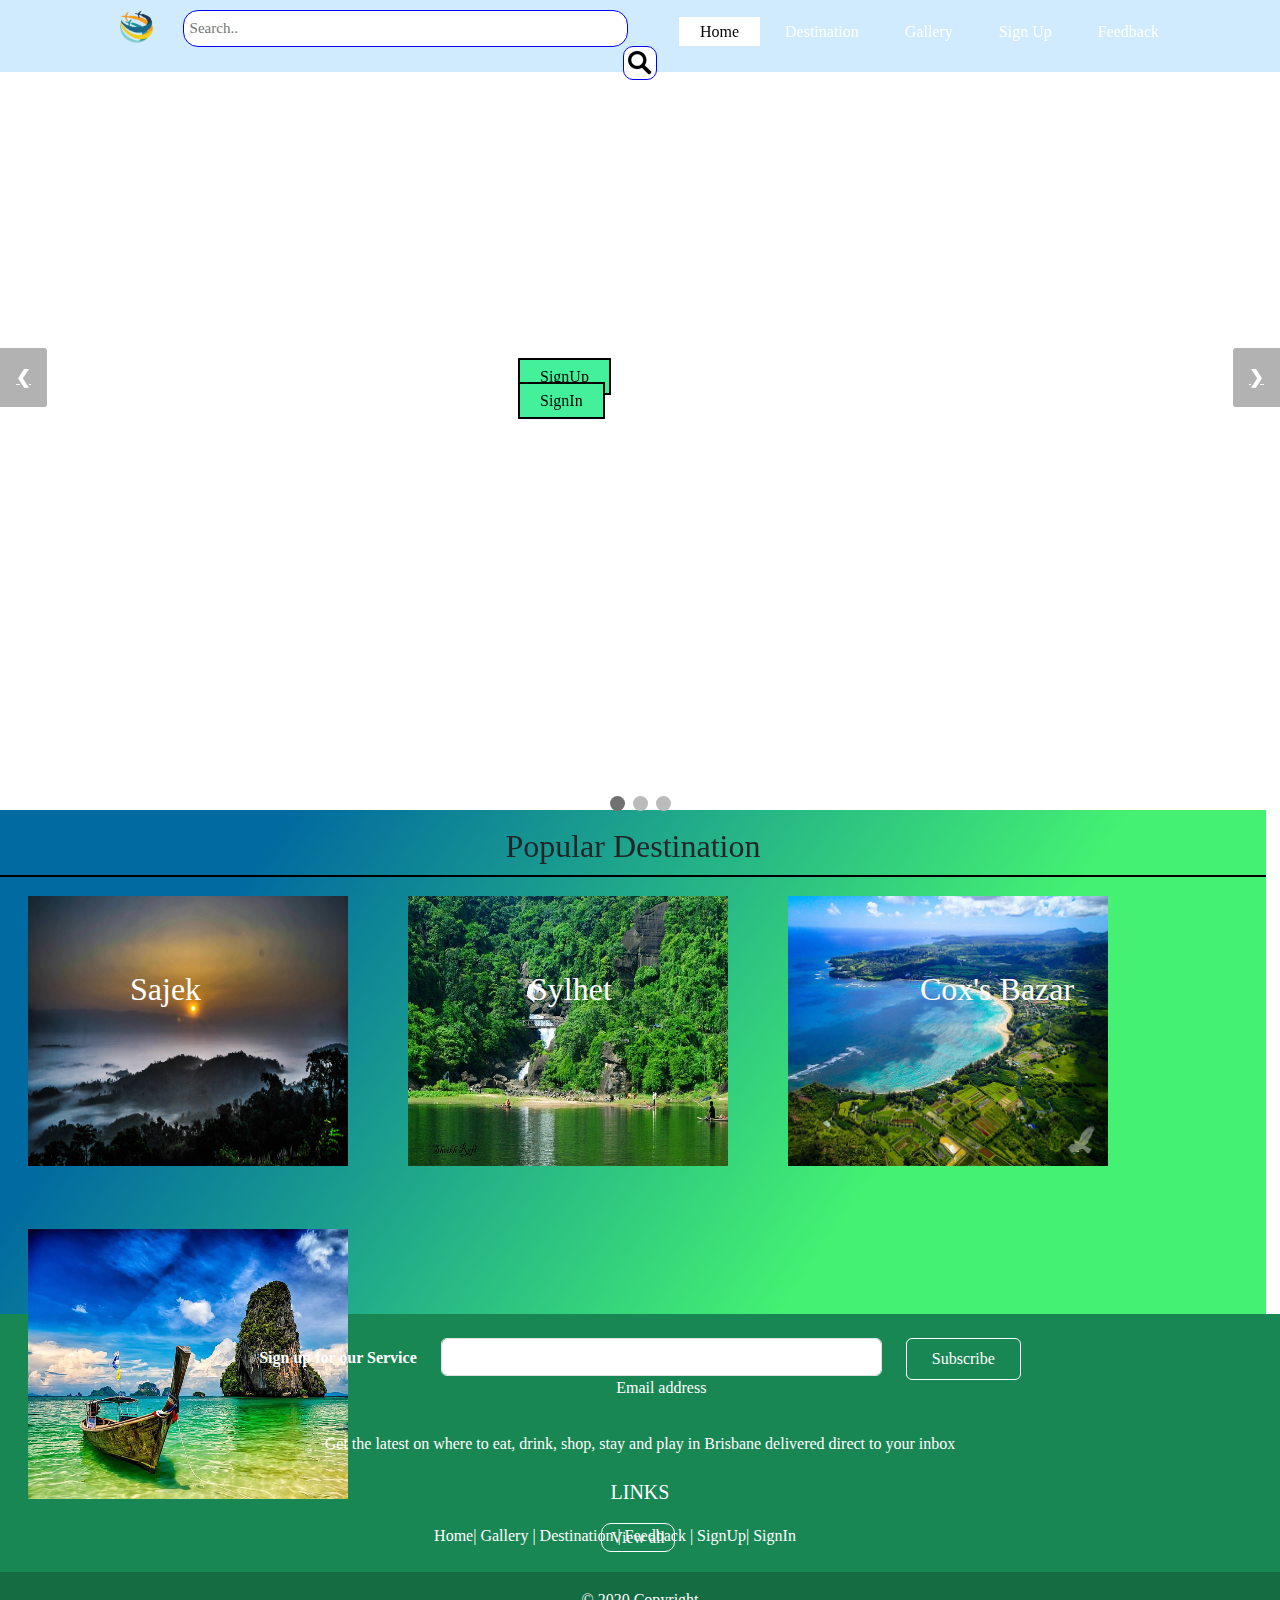
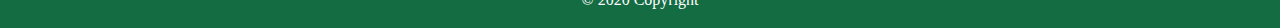
<file: index.html>
<!DOCTYPE html>
<html lang="en">
  <head>
    <meta name="viewport" content="width=device-width, initial-scale=1.0" />
    <link href="https://cdn.jsdelivr.net/npm/bootstrap@5.0.2/dist/css/bootstrap.min.css" rel="stylesheet" >
    <link rel="stylesheet" href="css/all.min.css">
    <link rel="stylesheet" href="css/fontawesome.min.css">
    <link rel="stylesheet" type="text/css" href="css/style.css" />
    <style type="text/css">
      
      .signup-op a {
        text-decoration: none;
        border: 2px solid #000;
        background-color: rgba(68, 241, 154, 1);
        padding: 8px 20px;
        color: black;
        transition: 0.8s ease;
      }
      .signup-op a:hover {
        background-color: white;
      }
    </style>
  </head>
  <body>
    <header>
      <div class="slideshow-container">
        <div class="mySlides fade">
          <img src="front3.jpg" style="width: 100%" />
        </div>

        <div class="mySlides fade">
          <img src="front2.jpg" style="width: 100%" />
        </div>

        <div class="mySlides fade">
          <img src="front1.jpg" style="width: 100%" />
        </div>
        <div class="main">
          <ul>
            <ul class="list">
              <li class="logo">
                <a href="index.html"
                  ><img
                    src="images/logo/tourism.png"
                    alt="Logo"
                    style="width: 36px; height: 36px"
                /></a>
              </li>
              <div class="search">
                <form method="POST" action="info.php">
                  <input
                    type="text"
                    name="search_p"
                    placeholder="Search.."
                    size="50"
                  />

                  <input
                    type="image"
                    name="submit_p"
                    src="search_icon.png"
                    alt="Search image"
                    style="
                      width: 22;
                      height: 22;
                      margin-left: 60px;
                      margin-top: 32px;
                    "
                  />
                </form>
              </div>
            </ul>
            <ul class="list2">
              <li class="active-menu"><a href="#">Home</a></li>
              <li><a id="long" href="destination.html">Destination</a></li>
              <li><a href="gallery.html">Gallery</a></li>
              <li><a href="signup.html">Sign Up</a></li>
              <li><a href="feedback.html">Feedback</a></li>
            </ul>
          </ul>
        </div>
        <a class="prev" onclick="plusSlides(-1)">&#10094;</a>
        <a class="next" onclick="plusSlides(1)">&#10095;</a>
      </div>
    </header>
    <br />

    <div style="text-align: center">
      <span class="dot" onclick="currentSlide(1)"></span>
      <span class="dot" onclick="currentSlide(2)"></span>
      <span class="dot" onclick="currentSlide(3)"></span>
    </div>
    <div class="title">
      <h1>Tourism Management System</h1>
      <div style="margin: 0px 35%" class="signup-op">
        <a href="signup.html">SignUp</a>
        <a href="signin.html">SignIn</a>
      </div>
    </div>
    <div class="contain">
      <div class="heading">
        <h2>Popular Destination</h2>
      </div>
      <div class="box">
        <div class="imgBox">
          <img
            src="images//destination//tajmahal1.jpg"
            alt="Taj Mahal Image"
            style="width: auto; height: 270px"
          />
        </div>
        <div class="name-text left1">
          <h2>Sajek</h2>
          <a href="destination.html" class="btn">Visit</a>
        </div>
      </div>
      <div class="box">
        <div class="imgBox">
          <img
            src="images//destination//ladakh1.jpg"
            alt="Taj Mahal Image"
            style="width: auto; height: 270px"
          />
        </div>
        <div class="name-text left2">
          <h2>Sylhet</h2>
          <a href="destination.html" class="btn">Visit</a>
        </div>
      </div>
      <div class="box">
        <div class="imgBox">
          <img
            src="images//destination//kerala1.jpg"
            alt="Taj Mahal Image"
            style="width: auto; height: 270px"
          />
        </div>
        <div class="name-text left3">
          <h2>Cox's Bazar</h2>
          <a href="destination.html" class="btn">Visit</a>
        </div>
      </div>
      <div class="box">
        <div class="imgBox">
          <img
            src="images//destination//goa1.jpg"
            alt="Taj Mahal Image"
            style="width: auto; height: 270px"
          />
        </div>
        <div class="name-text left4">
          <h2>Saint Martin</h2>
          <a href="destination.html" class="btn">Visit</a>
        </div>
      </div>
      <div class="destination-btn">
        <a href="destination.html">View all</a>
      </div>
    </div><br><br>
    <br><br>
    <br>
    

    <!-- Footer -->
<footer class=" footer bg-success text-center text-white">
  <!-- Grid container -->
  <div class="container p-4">
    
    <!-- Section: Form -->
    <section class="">
      <form action="">
        <!--Grid row-->
        <div class="row d-flex justify-content-center">
          <!--Grid column-->
          <div class="col-auto">
            <p class="pt-2">
              <strong>Sign up for our Service</strong>
            </p>
          </div>
          <!--Grid column-->

          <!--Grid column-->
          <div class="col-md-5 col-12">
            <!-- Email input -->
            <div class="form-outline form-white mb-4">
              <input type="email" id="form5Example21" class="form-control" />
              <label class="form-label" for="form5Example21">Email address</label>
            </div>
          </div>
          <!--Grid column-->

          <!--Grid column-->
          <div class="col-auto">
            <!-- Submit button -->
            <button type="submit" class="btn btn-outline-light mb-4">
              Subscribe
            </button>
          </div>
          <!--Grid column-->
        </div>
        <!--Grid row-->
      </form>
    </section>
    <!-- Section: Form -->

    <!-- Section: Text -->
    <section class="mb-4">
      <p>
        Get the latest on where to eat, drink, shop, stay and play in Brisbane delivered direct to your inbox
      </p>
    </section>
    <!-- Section: Text -->

    <!-- Section: Links -->
    <section class="">
      <!--Grid row-->
      <div class="row">
        <!--Grid column-->
       
        <!--Grid column-->

        <!--Grid column-->
        <div class="linkfooter ">
          <h5 class="text-uppercase">Links</h5>

          <ul class="list-unstyled mb-0">
            <li>
              <a href="index.html" class="text-white">Home|</a>
            </li>
            <li>
              <a href="gallery.html" class="text-white">Gallery |</a>
            </li>
            <li>
              <a href="destination.html" class="text-white">Destination |</a>
            </li>
            <li>
              <a href="feedback.html" class="text-white">Feedback |</a>
            </li>
            <li>
              <a href="signup.html" class="text-white">SignUp|</a>
            </li>
            <li>
              <a href="signin.html" class="text-white">SignIn</a>
            </li>
          </ul>
        </div>
     
      </div>
      <!--Grid row-->
    </section>
    <!-- Section: Links -->
  </div>
  <!-- Grid container -->

  <!-- Copyright -->
  <div class="text-center p-3" style="background-color: rgba(0, 0, 0, 0.2);">
    © 2020 Copyright
    <a class="text-white" href="https://mdbootstrap.com/"></a>
  </div>
  <!-- Copyright -->
</footer>
<!-- Footer -->




<script>
      var slideIndex = 1;
      showSlides(slideIndex);

      function plusSlides(n) {
        showSlides((slideIndex += n));
      }

      function currentSlide(n) {
        showSlides((slideIndex = n));
      }

      function showSlides(n) {
        var i;
        var slides = document.getElementsByClassName("mySlides");
        var dots = document.getElementsByClassName("dot");
        if (n > slides.length) {
          slideIndex = 1;
        }
        if (n < 1) {
          slideIndex = slides.length;
        }
        for (i = 0; i < slides.length; i++) {
          slides[i].style.display = "none";
        }
        for (i = 0; i < dots.length; i++) {
          dots[i].className = dots[i].className.replace(" active", "");
        }
        slides[slideIndex - 1].style.display = "block";
        dots[slideIndex - 1].className += " active";
      }
    </script>
  </body>
</html>
</file>
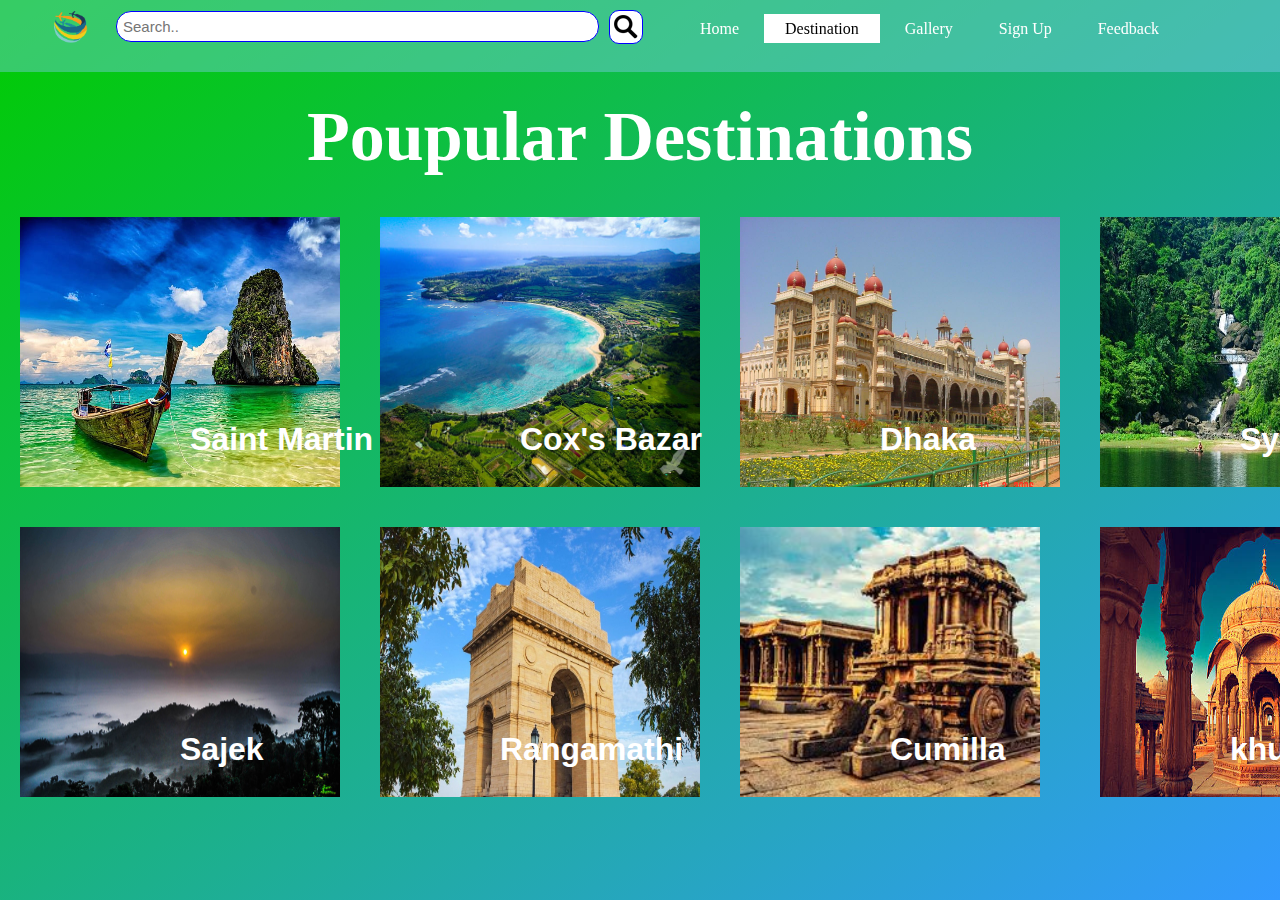
<file: destination.html>
<!DOCTYPE html>
<html lang="en">
<head>
	<meta name="viewport" content="width=divice-width, initial-scale=1.0">
	<link rel="stylesheet" type="text/css" href="css/destination.css">
	<title>Destinations</title>
	<style type="text/css">
		.container .box .name-text input{
			position: relative;
			display: none;
			background: transparent;
			border: 1px solid #fff;
			top: -20px;
			color: #fff;
			text-decoration: none;
			transition: 0.6s ease;
			text-align: center;
		}
		.btn{
			padding: 5px 40px;
		}
		.btn1{
			margin: 0px -20px;
			padding: 5px 40px;
		}
		.btn2{
			padding: 5px 60px;
		}
		.btn3{
			padding: 5px 37px;
			margin: 0px -2px;
		}
		.btn4{
			padding: 5px 50px;
		}
		.btn5{
			padding: 5px 25px;
		}
		.container .box:hover .name-text input{
			display: block;
			top: -20px;
		}
		.container .box .name-text input:hover{
			background-color: #fff;
		    color: #000;
		}
	</style>
</head>
<body>
	<h1 class="heading">Poupular Destinations</h1>
	<div class="main">
        <ul>
          <ul class="list">
            <li class="logo"><a href="index.html"><img src="images/logo/tourism.png" alt="Logo" style="width:36px;height:36px"></a></li>
            <div class="search">
            <div class="search">
	            <form method="POST" action="info.php">
	              <input type="text" name="search_p" placeholder="Search.." size="50">
	          
	              <input type="image" name="submit_p" src="search_icon.png" alt="Search image" style="width:22;height:22; margin-left: 35px;">
	            </form>
          	</div>
          </ul>
          <ul class="list2">
            <li><a href="index.html">Home</a></li>
            <li class="active-menu"><a id="long" href="destination.html">Destination</a></li>
            <li><a href="gallery.html">Gallery</a></li>
            <li><a href="signup.html">Sign Up</a></li>
            <li><a href="feedback.html">Feedback</a></li>
          </ul>
        </ul>
    </div>
	<div class="container">
		<div class="box">
			<div class="imgBox">
				<img src="images//destination//goa1.jpg" alt="Goa Image" style="width: auto;height: 270px;">
			</div>
			<div class="name-text name-pading1 top1">
				<h1>Saint Martin</h1>
				<form method="POST" action="info.php">
					<input type="submit" name="goa" class="btn1" value="Visit">
				</form>
			</div>
		</div>
		<div class="box">
			<div class="imgBox">
				<img src="images//destination//kerala1.jpg" alt="Russia Image" style="width: auto;height: 270px;">
			</div>
			<div class="name-text name-pading2 top1">
				<h1>Cox's Bazar</h1>
				<form method="POST" action="info.php">
					<input type="submit" name="kerala" class="btn" value="Visit">
				</form>
			</div>
		</div>
		<div class="box">
			<div class="imgBox">
				<img src="images//destination//mysore1.jpg" alt="Russia Image">
			</div>
			<div class="name-text name-pading3 top1">
				<h1>Dhaka</h1>
				<form method="POST" action="info.php">
					<input type="submit" name="mysore" class="btn" value="Visit">
				</form>
			</div>
		</div>
		<div class="box">
			<div class="imgBox">
				<img src="images//destination//ladakh1.jpg" alt="Russia Image">
			</div>
			<div class="name-text name-pading4 top1">
				<h1>Sylhet</h1>
				<form method="POST" action="info.php">
					<input type="submit" name="ladakh" class="btn" value="Visit">
				</form>
			</div>
		</div>
		<div class="box">
			<div class="imgBox">
				<img src="images//destination//tajmahal1.jpg" alt="Russia Image">
			</div>
			<div class="name-text name-pading5 top2">
				<h1>Sajek</h1>
				<form method="POST" action="info.php">
					<input type="submit" name="agra" class="btn5" value="Visit">
				</form>
			</div>
		</div>
		<div class="box">
			<div class="imgBox">
				<img src="images//destination//india_gate1.jpg" alt="Russia Image">
			</div>
			<div class="name-text name-pading6 top2">
				<h1>Rangamathi</h1>
				<form method="POST" action="info.php">
					<input type="submit" name="india_gate" class="btn2" value="Visit">
				</form>
			</div>
		</div>
		<div class="box">
			<div class="imgBox">
				<img src="images//destination//hampi1.jpg" alt="Russia Image">
			</div>
			<div class="name-text name-pading7 top2">
				<h1>Cumilla</h1>
				<form method="POST" action="info.php">
					<input type="submit" name="hampi" class="btn3" value="Visit">
				</form>
			</div>
		</div>
		<div class="box">
			<div class="imgBox">
				<img src="images//destination//rajasthan1.jpg" alt="Rajasthan Image">
			</div>
			<div class="name-text name-pading8 top2">
				<h1>khulna</h1>
				<form method="POST" action="info.php">
					<input type="submit" name="rajasthan" class="btn2" value="Visit">
				</form>
			</div>
		</div>
		
	</div>

  
</body>
</html>
</file>
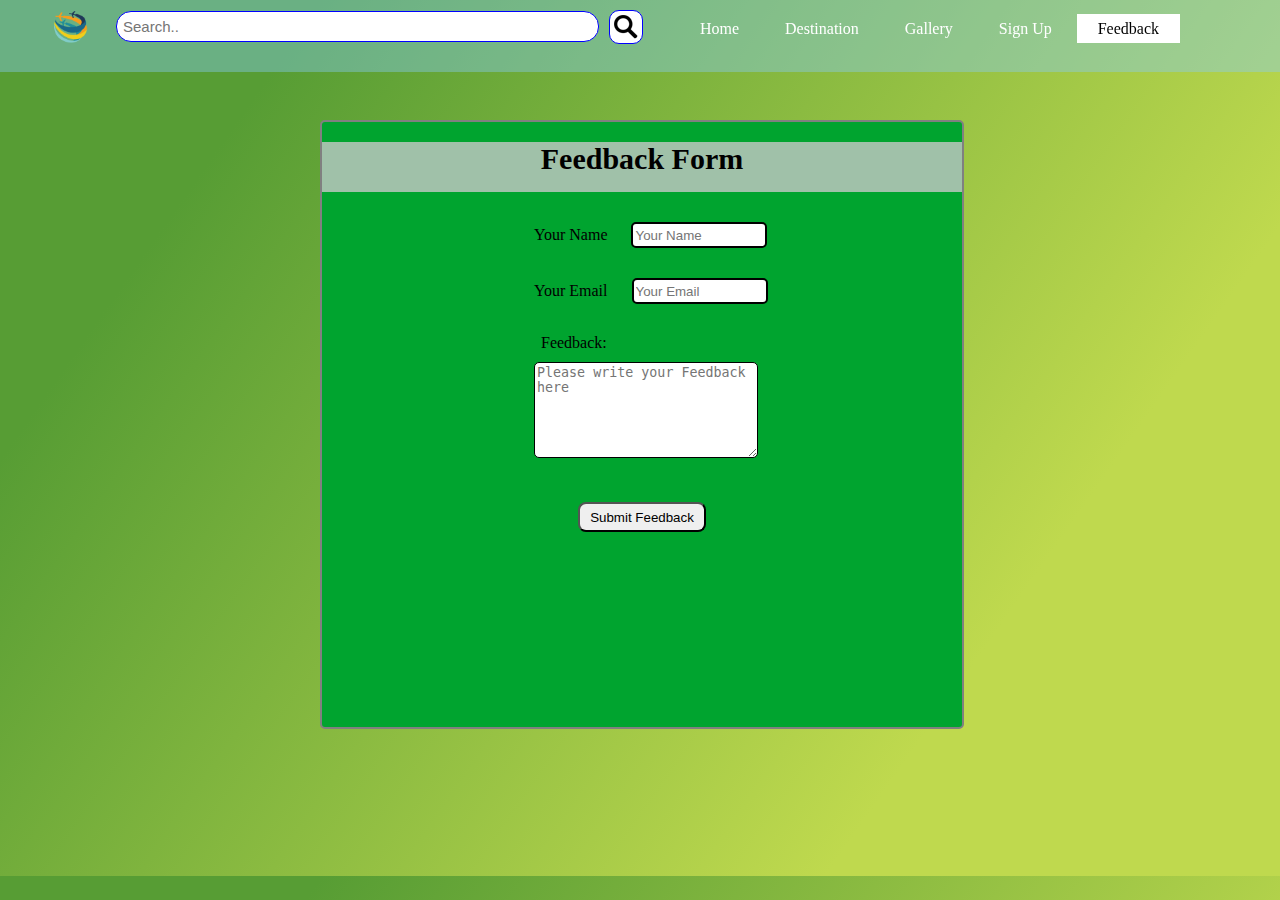
<file: feedback.html>
<!DOCTYPE html>
<html>
<head>
	<meta charset="utf-8">
	<title>Feedback Form</title>
	<link rel="stylesheet" type="text/css" href="feedback.css">
</head>
<body>
	<div class="main">
	    <ul>
	      <ul class="list">
	        <li class="logo"><a href="index.html"><img src="images/logo/tourism.png" alt="Logo" style="width:36px;height:36px"></a></li>
	        <div class="search">
                <form method="POST" action="info.php">
                  <input type="text" name="search_p" placeholder="Search.." size="50">
              
                  <input type="image" name="submit_p" src="search_icon.png" alt="Search image" style="width:22;height:22; margin-left: 35px;">
                </form>
            </div>
	      </ul>
	      <ul class="list2">
	        <li><a href="index.html">Home</a></li>
	        <li><a id="long" href="destination.html">Destination</a></li>
	        <li><a href="gallery.html">Gallery</a></li>
	        <li><a href="signup.html">Sign Up</a></li>
	        <li class="active-menu"><a href="feedback.html">Feedback</a></li>
	      </ul>
	    </ul>
	</div>
	<div class="feedback">
		<h1>Feedback Form</h1>
		<form name='feedbackForm' method="POST" action="feedback.php">
			<div class="form-group">
			    <label>Your Name</label>
			    <input type="text" name="name" class="form-control" id="inputText" placeholder="Your Name" required>
			</div>
			<div class="form-group">
			    <label>Your Email</label>
			    <input type="email" name="email" class="form-control" id="inputEmail" placeholder="Your Email" required>
			</div>
			<div class="form-group text1">
			    <label>Feedback:</label>
			    <textarea class="inputTextarea" name="feedbk" rows="4" class="form-control" ng-model='feedback' placeholder="Please write your Feedback here" required></textarea>
			</div>
			<div class="wrapper">
				<button type="submit" class="btn btn-primary" ng-click="performValidation()" name='submit'>Submit Feedback</button>
			</div>
		</form>
	</div>
</body>
</html>
</file>
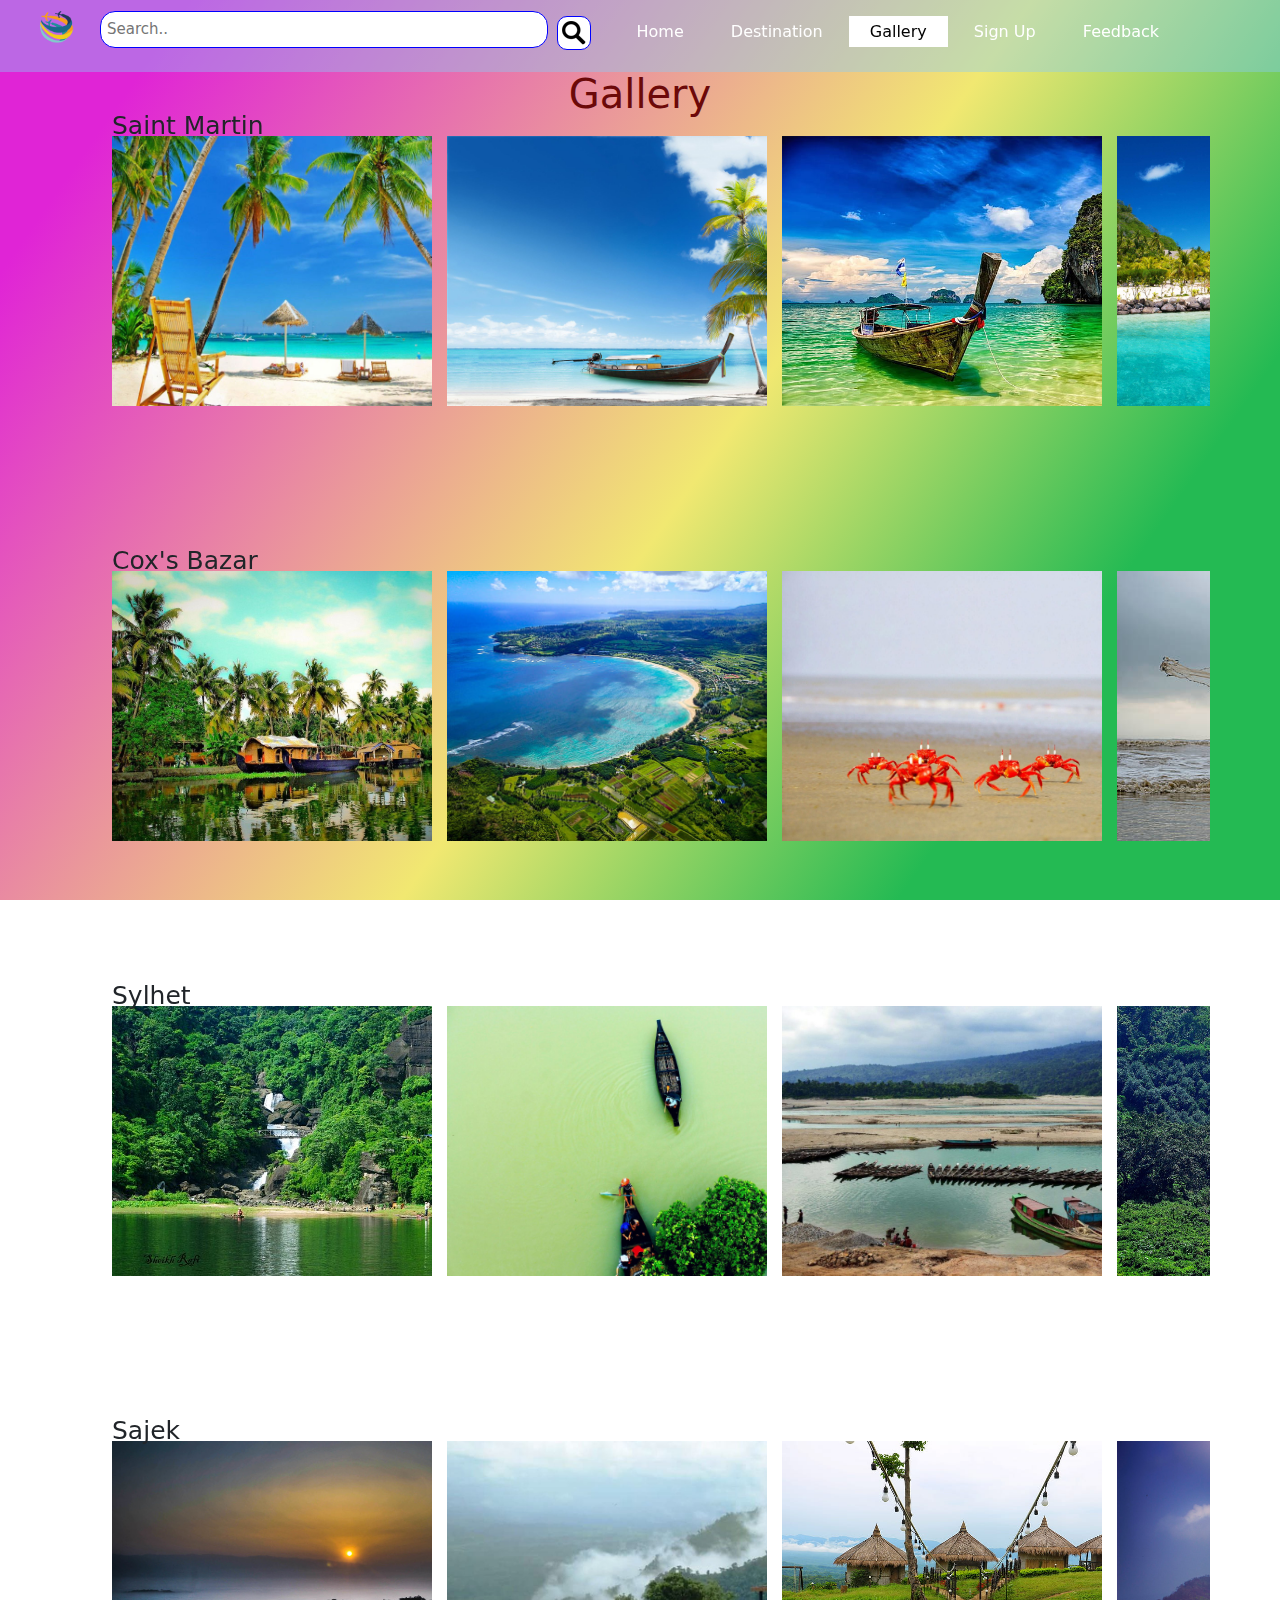
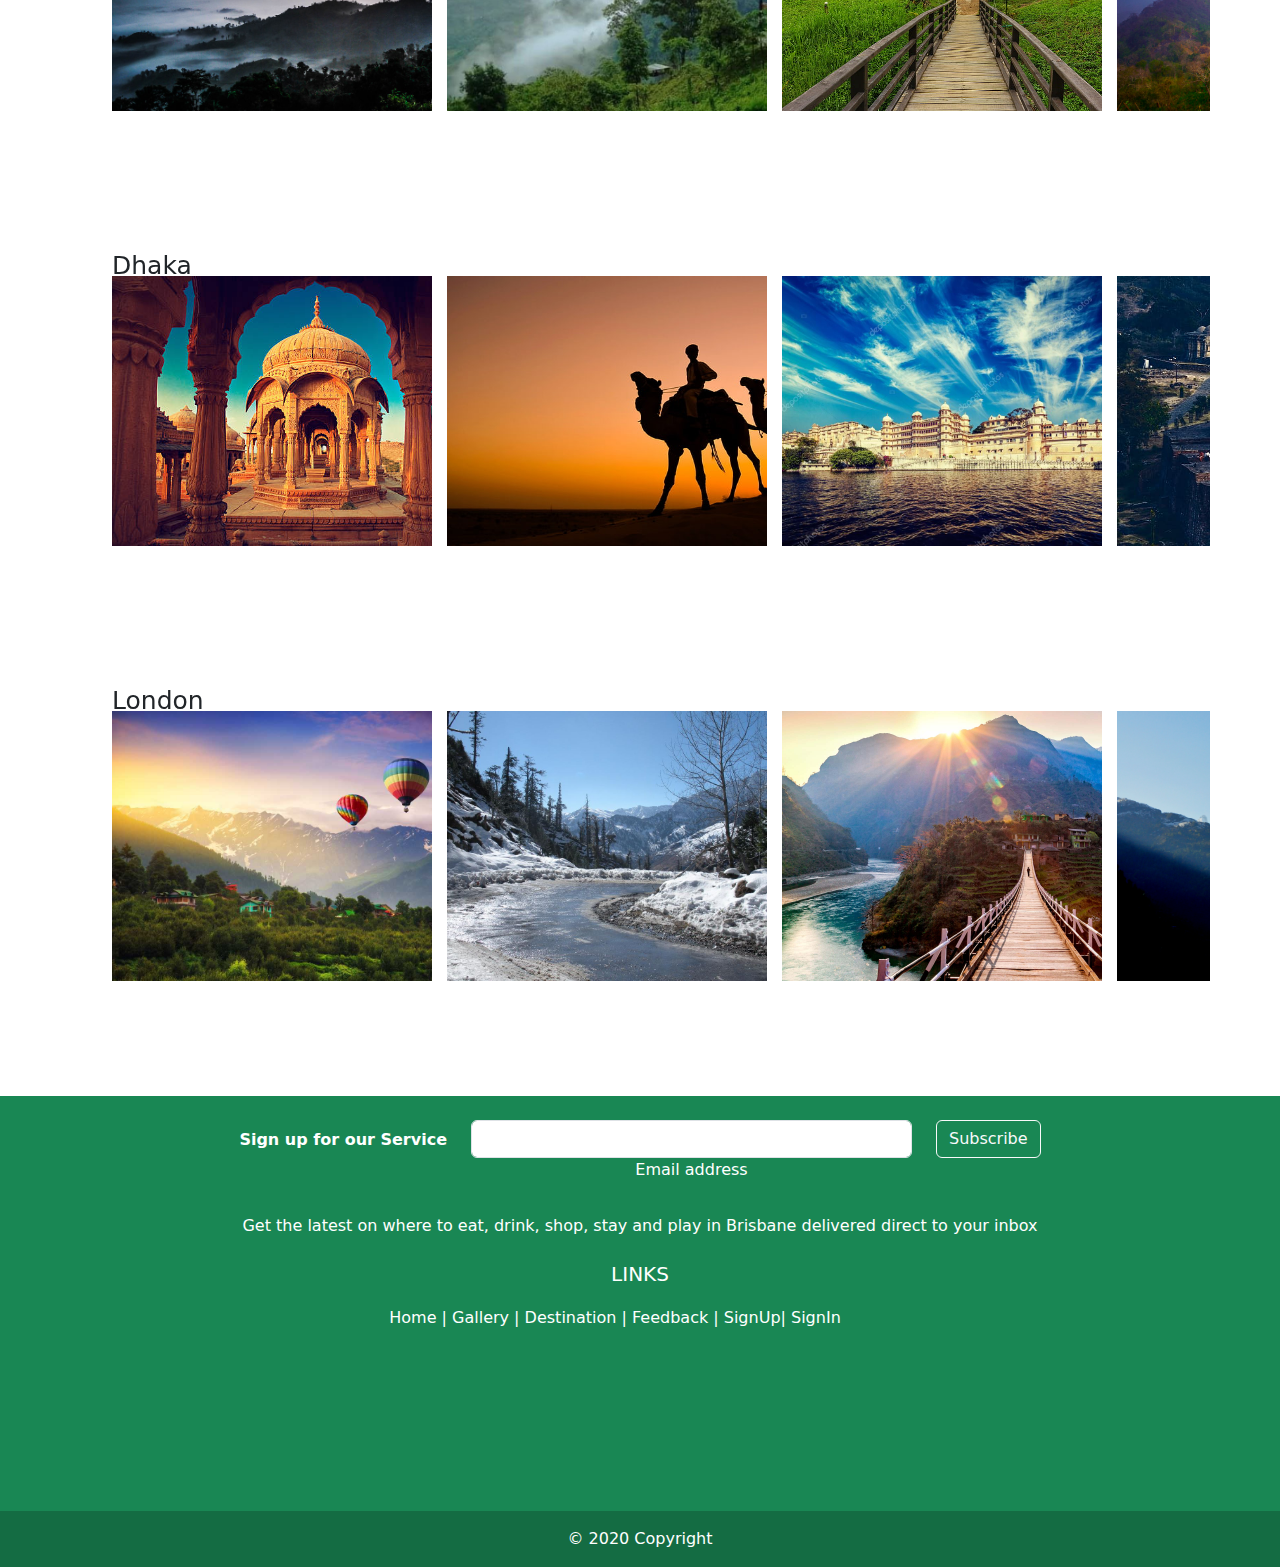
<file: gallery.html>
<!DOCTYPE html>
<html lang="en">
  <head>
    <meta name="viewport" content="width=device-width initial-scale=1.0" />
    <link href="https://cdn.jsdelivr.net/npm/bootstrap@5.0.2/dist/css/bootstrap.min.css" rel="stylesheet" >
    <link rel="stylesheet" href="css/all.min.css">
    <link rel="stylesheet" href="css/fontawesome.min.css">
    <link rel="stylesheet" type="text/css" href="css/gallery.css" />
    <title>Gallery</title>
  </head>
  <body>
    <div class="main">
      <ul>
        <ul class="list">
          <li class="logo">
            <a href="index.html"
              ><img
                src="images/logo/tourism.png"
                alt="Logo"
                style="width: 36px; height: 36px"
            /></a>
          </li>
          <div class="search">
            <form method="POST" action="info.php">
              <input
                type="text"
                name="search_p"
                placeholder="Search.."
                size="50"
              />

              <input
                type="image"
                name="submit_p"
                src="search_icon.png"
                alt="Search image"
                style="width: 22; height: 22; margin-left: 35px"
              />
            </form>
          </div>
        </ul>
        <ul class="list2">
          <li><a href="index.html">Home</a></li>
          <li><a id="long" href="destination.html">Destination</a></li>
          <li class="active-menu"><a href="gallery.html">Gallery</a></li>
          <li><a href="signup.html">Sign Up</a></li>
          <li><a href="feedback.html">Feedback</a></li>
        </ul>
      </ul>
    </div>
    <h1>Gallery</h1>
    <div class="container container1">
      <h2>Saint Martin</h2>
      <div class="box box1">
        <div class="imgBox">
          <img
            src="images//gallery//goa1.jpg"
            alt="Goa Image"
            style="width: auto; height: 270px"
          />
        </div>
      </div>
      <div class="box">
        <div class="imgBox">
          <img
            src="images//gallery//goa2.jpg"
            alt="Goa Image"
            style="width: auto; height: 270px"
          />
        </div>
      </div>
      <div class="box">
        <div class="imgBox">
          <img
            src="images//gallery//goa3.jpg"
            alt="Goa Image"
            style="width: auto; height: 270px"
          />
        </div>
      </div>
      <div class="box">
        <div class="imgBox">
          <img
            src="images//gallery//goa4.jpg"
            alt="Goa Image"
            style="width: auto; height: 270px"
          />
        </div>
      </div>
      <div class="box">
        <div class="imgBox">
          <img
            src="images//gallery//goa5.jpg"
            alt="Goa Image"
            style="width: auto; height: 270px"
          />
        </div>
      </div>
    </div>

    <div class="container container2">
      <h2>Cox's Bazar</h2>
      <div class="box box1">
        <div class="imgBox">
          <img
            src="images//gallery//kerala1.jpg"
            alt="kerala Image"
            style="width: auto; height: 270px"
          />
        </div>
      </div>
      <div class="box">
        <div class="imgBox">
          <img
            src="images//gallery//kerala2.jpg"
            alt="kerala Image"
            style="width: auto; height: 270px"
          />
        </div>
      </div>
      <div class="box">
        <div class="imgBox">
          <img
            src="images//destination/kerala6.jpg"
            alt="kerala Image"
            style="width: auto; height: 270px"
          />
        </div>
      </div>
      <div class="box">
        <div class="imgBox">
          <img
            src="images//destination//kerala4.jpg"
            alt="kerala Image"
            style="width: auto; height: 270px"
          />
        </div>
      </div>
      <div class="box">
        <div class="imgBox">
          <img
            src="images//destination//kerala1.jpg"
            alt="kerala Image"
            style="width: auto; height: 270px"
          />
        </div>
      </div>
    </div>

    <div class="container container4">
      <h2>Sylhet</h2>
      <div class="box box1">
        <div class="imgBox">
          <img
            src="images//destination//ladakh1.jpg"
            alt="Taj Mahal Image"
            style="width: auto; height: 270px"
          />
        </div>
      </div>
      <div class="box">
        <div class="imgBox">
          <img
            src="images//destination//ladakh2.jpg"
            alt="Taj Mahal Image"
            style="width: auto; height: 270px"
          />
        </div>
      </div>
      <div class="box">
        <div class="imgBox">
          <img
            src="images//destination//ladakh3.jpg"
            alt="Taj Mahal Image"
            style="width: auto; height: 270px"
          />
        </div>
      </div>
      <div class="box">
        <div class="imgBox">
          <img
            src="images//destination//ladakh4.jpg"
            alt="Taj Mahal Image"
            style="width: auto; height: 270px"
          />
        </div>
      </div>
      <div class="box">
        <div class="imgBox">
          <img
            src="images//destination//ladakh1.jpg"
            alt="Taj Mahal Image"
            style="width: auto; height: 270px"
          />
        </div>
      </div>
    </div>

    <div class="container container5">
      <h2>Sajek</h2>
      <div class="box box1">
        <div class="imgBox">
          <img
            src="images//destination//tajmahal1.jpg"
            alt="Taj Mahal Image"
            style="width: auto; height: 270px"
          />
        </div>
      </div>
      <div class="box">
        <div class="imgBox">
          <img
            src="images//destination//tajmahal2.jpg"
            alt="Taj Mahal Image"
            style="width: auto; height: 270px"
          />
        </div>
      </div>
      <div class="box">
        <div class="imgBox">
          <img
            src="images//destination//tajmahal3.jpg"
            alt="Taj Mahal Image"
            style="width: auto; height: 270px"
          />
        </div>
      </div>
      <div class="box">
        <div class="imgBox">
          <img
            src="images//destination//tajmahal4.jpg"
            alt="Taj Mahal Image"
            style="width: auto; height: 270px"
          />
        </div>
      </div>
      <div class="box">
        <div class="imgBox">
          <img
            src="images//destination//tajmahal1.jpg"
            alt="Taj Mahal Image"
            style="width: auto; height: 270px"
          />
        </div>
      </div>
    </div>

    <div class="container container8">
      <h2>Dhaka</h2>
      <div class="box box1">
        <div class="imgBox">
          <img
            src="images//destination//rajasthan1.jpg"
            alt="Taj Mahal Image"
            style="width: auto; height: 270px"
          />
        </div>
      </div>
      <div class="box">
        <div class="imgBox">
          <img
            src="images//destination//rajasthan2.jpg"
            alt="Taj Mahal Image"
            style="width: auto; height: 270px"
          />
        </div>
      </div>
      <div class="box">
        <div class="imgBox">
          <img
            src="images//destination//rajasthan3.jpg"
            alt="Taj Mahal Image"
            style="width: auto; height: 270px"
          />
        </div>
      </div>
      <div class="box">
        <div class="imgBox">
          <img
            src="images//destination//rajasthan4.jpg"
            alt="Taj Mahal Image"
            style="width: auto; height: 270px"
          />
        </div>
      </div>
      <div class="box">
        <div class="imgBox">
          <img
            src="images//destination//rajasthan1.jpg"
            alt="Taj Mahal Image"
            style="width: auto; height: 270px"
          />
        </div>
      </div>
    </div>

    <div class="container container9">
      <h2>London</h2>
      <div class="box box1">
        <div class="imgBox">
          <img
            src="images//destination//manali1.jpg"
            alt="Taj Mahal Image"
            style="width: auto; height: 270px"
          />
        </div>
      </div>
      <div class="box">
        <div class="imgBox">
          <img
            src="images//destination//manali2.jpg"
            alt="Taj Mahal Image"
            style="width: auto; height: 270px"
          />
        </div>
      </div>
      <div class="box">
        <div class="imgBox">
          <img
            src="images//destination//manali3.jpg"
            alt="Taj Mahal Image"
            style="width: auto; height: 270px"
          />
        </div>
      </div>
      <div class="box">
        <div class="imgBox">
          <img
            src="images//destination//manali4.jpg"
            alt="Taj Mahal Image"
            style="width: auto; height: 270px"
          />
        </div>
      </div>
      <div class="box">
        <div class="imgBox">
          <img
            src="images//destination//manali1.jpg"
            alt="Taj Mahal Image"
            style="width: auto; height: 270px"
          />
        </div>
      </div>
    </div>
    
    <!-- Footer -->
<footer class=" footer bg-success text-center text-white">
  <!-- Grid container -->
  <div class="container p-4">
    
    <!-- Section: Form -->
    <section class="">
      <form action="">
        <!--Grid row-->
        <div class="row d-flex justify-content-center">
          <!--Grid column-->
          <div class="col-auto">
            <p class="pt-2">
              <strong>Sign up for our Service</strong>
            </p>
          </div>
          <!--Grid column-->

          <!--Grid column-->
          <div class="col-md-5 col-12">
            <!-- Email input -->
            <div class="form-outline form-white mb-4">
              <input type="email" id="form5Example21" class="form-control" />
              <label class="form-label" for="form5Example21">Email address</label>
            </div>
          </div>
          <!--Grid column-->

          <!--Grid column-->
          <div class="col-auto">
            <!-- Submit button -->
            <button type="submit" class="btn btn-outline-light mb-4">
              Subscribe
            </button>
          </div>
          <!--Grid column-->
        </div>
        <!--Grid row-->
      </form>
    </section>
    <!-- Section: Form -->

    <!-- Section: Text -->
    <section class="mb-4">
      <p>
        Get the latest on where to eat, drink, shop, stay and play in Brisbane delivered direct to your inbox
      </p>
    </section>
    <!-- Section: Text -->

    <!-- Section: Links -->
    <section class="">
      <!--Grid row-->
      <div class="row">
        <!--Grid column-->
       
        <!--Grid column-->

        <!--Grid column-->
        <div class="linkfooter ">
          <h5 class="text-uppercase">Links</h5>

          <ul class="list-unstyled mb-0">
            <li>
              <a href="index.html" class="text-white">Home |</a>
            </li>
            <li>
              <a href="gallery.html" class="text-white">Gallery |</a>
            </li>
            <li>
              <a href="destination.html" class="text-white">Destination |</a>
            </li>
            <li>
              <a href="feedback.html" class="text-white">Feedback |</a>
            </li>
            <li>
              <a href="signup.html" class="text-white">SignUp|</a>
            </li>
            <li>
              <a href="signin.html" class="text-white">SignIn</a>
            </li>
          </ul>
        </div>
     
      </div>
      <!--Grid row-->
    </section>
    <!-- Section: Links -->
  </div>
  <!-- Grid container -->

  <!-- Copyright -->
  <div class="text-center p-3" style="background-color: rgba(0, 0, 0, 0.2);">
    © 2020 Copyright
    <a class="text-white" href="https://mdbootstrap.com/"></a>
  </div>
  <!-- Copyright -->
</footer>
<!-- Footer -->

  </body>
</html>
</file>
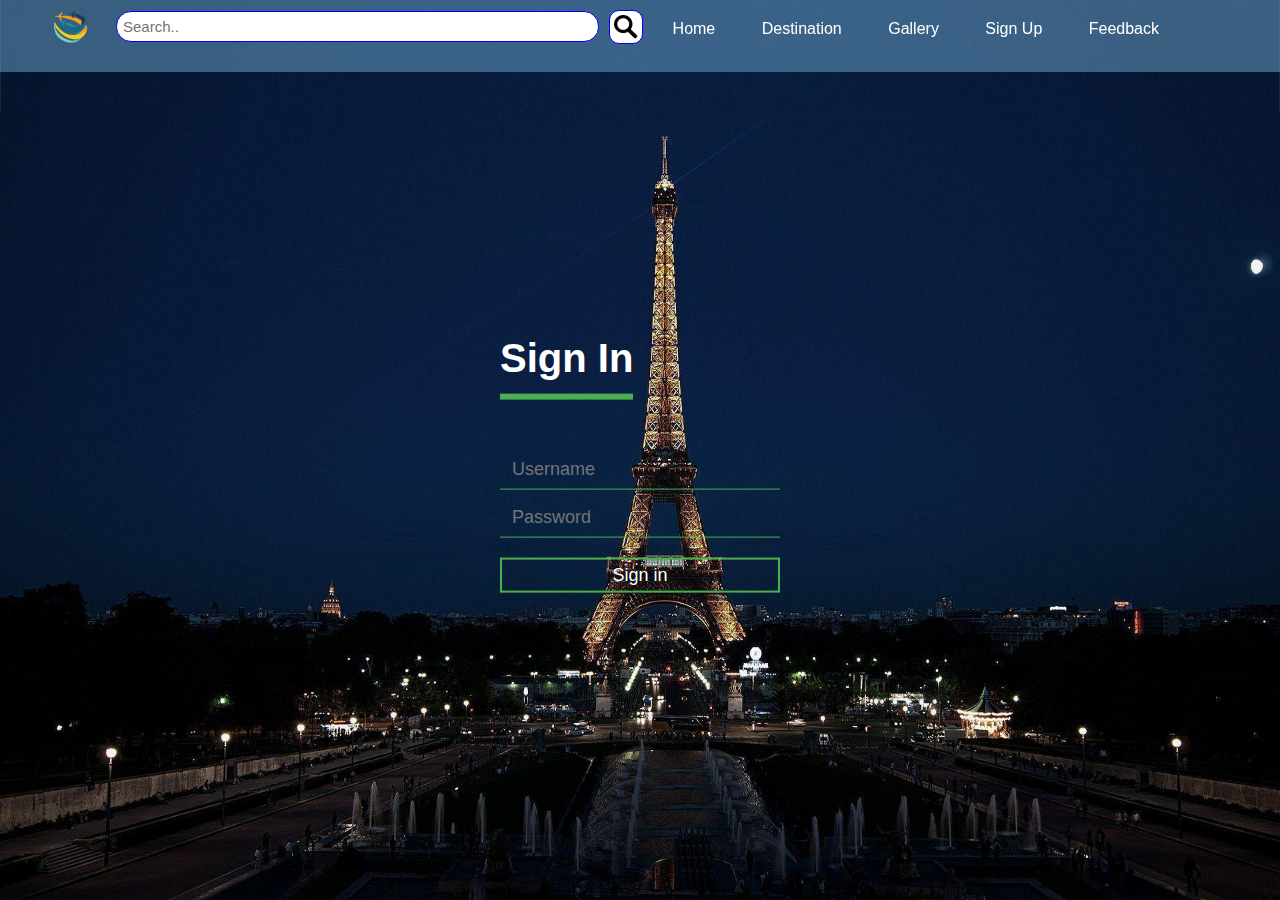
<file: signin.html>
<!DOCTYPE html>
<html lang="entered">

<head>
  <title> Sign In Form </title>
  <meta name="viewport" content="width= device-width, initial-scale=1.0">
  <link rel="stylesheet" type="text/css" href="css/signin.css">
</head>
  <body>
    <div class="main">
      <ul>
        <ul class="list">
        <li class="logo"><a href="index.html"><img src="images/logo/tourism.png" alt="Logo" style="width:36px;height:36px"></a></li>
        <div class="search">
            <form method="POST" action="info.php">
              <input type="text" name="search_p" placeholder="Search.." size="50">
          
              <input type="image" name="submit_p" src="search_icon.png" alt="Search image" style="width:22;height:22; margin-left: 35px;">
            </form>
        </div>
        </ul>
        <ul class="list2">
        <li><a href="index.html">Home</a></li>
        <li><a id="long" href="destination.html">Destination</a></li>
        <li><a href="gallery.html">Gallery</a></li>
        <li><a href="signup.html">Sign Up</a></li>
        <li><a href="feedback.html">Feedback</a></li>
        </ul>
      </ul>
    </div>
    <form name="myForm" action ="signin.php" method="POST">

      <div class="login-box">

        <h1> Sign In </h1>

        <div class="textbox">
           
          <input type="text" placeholder="Username" name="user" value="" required> 

        </div>
        <div class="textbox">
          <input type="password" placeholder="Password" name="pass" value="" maxlength="8" required>
        </div>
          
        <input class="btn" type="submit" name="submit" value="Sign in"> 
      </div>

    </form>

  </body>
</html>
</file>
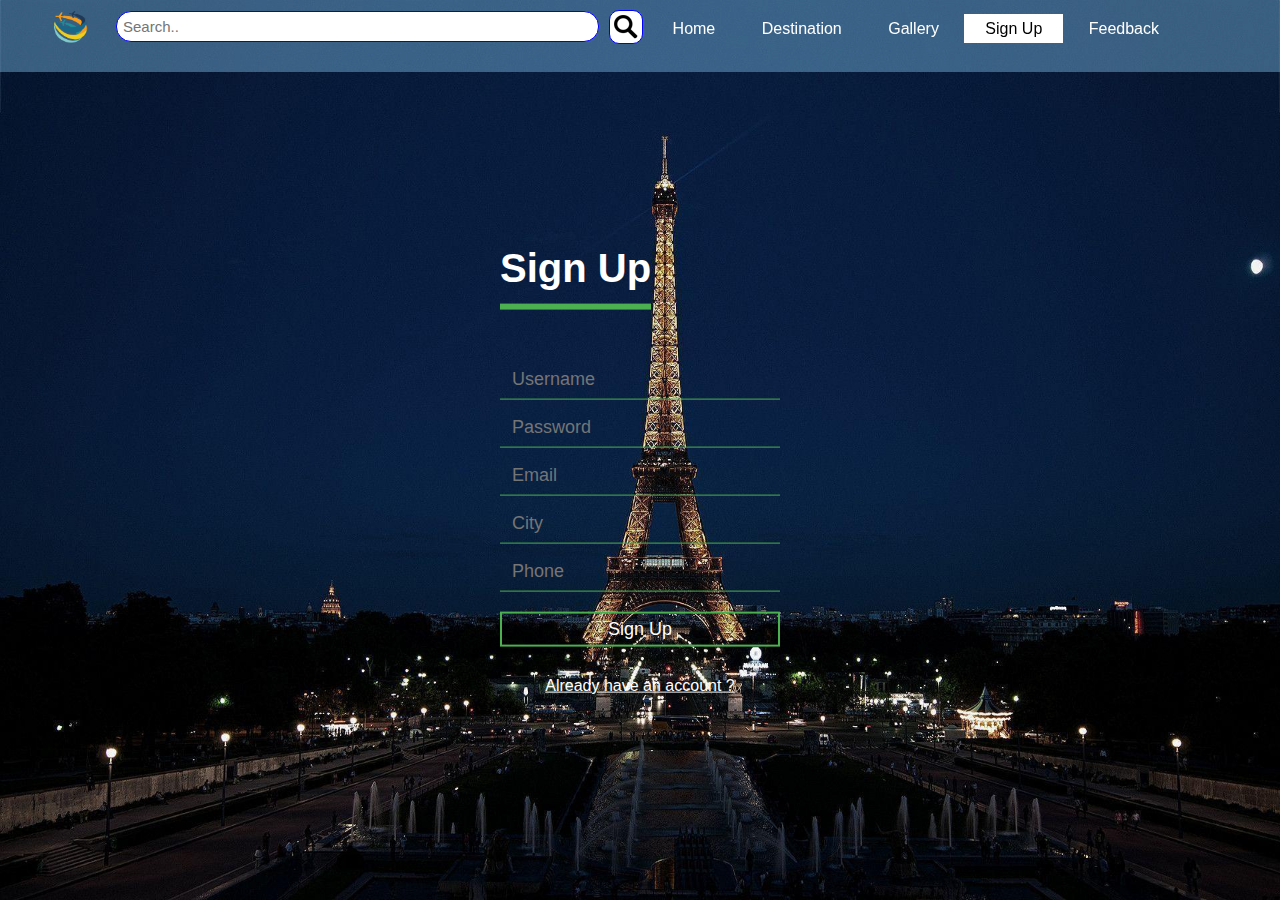
<file: signup.html>
<!DOCTYPE html>
<html>
<head>
  <title> Sign Up Form </title>
  <meta name="viewport" content="width= device-width, initial-scale=1.0">
  <link rel="stylesheet" type="text/css" href="css/signup.css">
</head>

<body>
<div class="main">
    <ul>
      <ul class="list">
        <li class="logo"><a href="index.html"><img src="images/logo/tourism.png" alt="Logo" style="width:36px;height:36px"></a></li>
        <div class="search">
            <form method="POST" action="info.php">
              <input type="text" name="search_p" placeholder="Search.." size="50">
          
              <input type="image" name="submit_p" src="search_icon.png" alt="Search image" style="width:22;height:22; margin-left: 35px;">
            </form>
        </div>
      </ul>
      <ul class="list2">
        <li><a href="index.html">Home</a></li>
        <li><a id="long" href="destination.html">Destination</a></li>
        <li><a href="gallery.html">Gallery</a></li>
        <li class="active-menu"><a href="signup.html">Sign Up</a></li>
        <li><a href="feedback.html">Feedback</a></li>
      </ul>
    </ul>
</div>

  <form from="myForm" action ="save.php" method="POST">

    <div class="login-box">

      <h1> Sign Up </h1>

      <div class="textbox">
        <input type="text" placeholder="Username" id="fname" name="fname" value="" required>  
      </div>

      <div class="textbox">
        <input type="password" placeholder="Password" id="password" name="password" value="" maxlength="8" pattern="(?=.*\d)(?=.*[a-z])(?=.*[A-Z]).{8,}" title="password must cantain at least one number and one uppper case and one lowercase letter and 8 characters" required>
      </div>

      <div class="textbox">
        <input type="text" placeholder="Email" id="email" name="email" value="" required pattern="[a-z0-9.!#$%&'*+/=?^_`{|}~-]+@[a-z0-9-]+.[a-z]{2,4}" title="Invalid Email">
      </div>

      <div class="textbox">
        <input type="text" placeholder="City" id="city" name="city" value="" required>
      </div>

      <div class="textbox">
        <input type="text" placeholder="Phone" id="phone" name="phone" value="" required onkeypress="return /[0-9]/i.test(event.key)" maxlength="10" pattern="([0-9]){10,}">
      </div>

      <input class="btn" type="submit" name="" value="Sign Up"> <br> <br>

      <center> <a href="signin.html"> Already have an account ? </a> <center>

    </div>
    
  </form>

</body>
</html>
</file>
<file: css/style.css>
* {box-sizing: border-box
  margin: 0;
  padding: 0;
  font-family: Century Gothic;
}

body {
  font-family: Verdana, sans-serif;
  margin:0
}

header{
  height: -10vh;
  background-size: 100% 100%;
  background-position: center;
  background-attachment: fixed
}

.main{
  overflow: hidden;
  position: fixed;
  background-color: rgba(135,206,250,0.4);
  top: 0;
  width: 100vw;
  height: 8vh;
  max-width: 1550px;
}

ul{
  list-style-type: none;
  margin-top: 20px;
  margin-right: 50px;
}

ul li{
  display: inline;
}

.list{
  position: fixed;
  display: block;
  top: 9px;
  float: left;
}

.list li.logo img{
  position: relative;
  float: left;
  top: -20px;
  margin-left: 10%;
  margin-right: 35px;
  -webkit-animation:spin 4s linear infinite;
  -moz-animation:spin 4s linear infinite;
  animation:spin 4s linear infinite;

}

.list input[type=image]{
  position: relative;
  float: right;
  top:-88px;
  left: 10%;
  margin-left: 20%; 
  padding: 4px;
  border-radius: 10px;
  border: 1px solid #00f;
  transition: 0.6s ease;
  background-color: #fff;
}

.list input[type=image]:hover{
  background-color: #739ac5;
}

.list2{
  position: relative;
  top: -20px;
  float: right;
}

.list2 li a{
  text-decoration: none;
  color: #fff;
  padding: 5px 20px;
  border: 1px solid transparent;
  transition: 0.9s ease;
}

.list2 li a:hover{
  background-color: #fff;
  color: #000;

}

.list2 li.active-menu a{
  background-color: #fff;
  color: #000;
}

.search{
  display: inline;
  color: black;
  text-align: center;
  text-decoration: none;
}

.search input[type=text]{
  position: relative;
  float: left;
  top:-55px;
  left: 22%;
  padding: 6px;
  font-size: 15px;
  border-radius: 15px;
  border: 1px solid #0000ff;
  transition: 0.6s ease;
}

.search input[type=text]:hover{
  background-color: #dcdcdc;
}

.title{
  position: absolute;
  top: 35%;
  left: 29%;
}

.title h1{
  color: #fff;
  font-size: 45px;
  font-style: Rage Italic;
}

.button{
  position: absolute;
  top: 44%;
  left: 50%;
  transform: translate(-50%,-50%);
}

.btn{
  border: 1px solid #fff;
  padding: 10px 30px;
  color: #fff;
  text-decoration: none;
  transition: 0.6s ease;
}

.btn:hover{
  background-color: #fff;
  color: #000;
}

.mySlides {display: none}
.slideshow-container img {
  vertical-align: middle;
  top: -10px;
  height: 100vh;
  background-size: 100% 100%;
}

/* Slideshow container */
.slideshow-container {
  top: -80px;
  max-width: 100%;
  max-height: 100%;
  position: relative;
  margin: auto;
}

/* Next & previous buttons */
.prev, .next {
  cursor: pointer;
  position: absolute;
  top: 50%;
  width: auto;
  padding: 16px;
  margin-top: -22px;
  color: white;
  font-weight: bold;
  font-size: 18px;
  transition: 0.6s ease;
  border-radius: 0 3px 3px 0;
  user-select: none;
  background-color: rgba(0,0,0,0.3);
}

/* Position the "next button" to the right */
.next {
  right: 0;
  border-radius: 3px 0 0 3px;
}

/* On hover, add a black background color with a little bit see-through */
.prev:hover, .next:hover {
  background-color: rgba(0,0,0,0.6);
}


/* The dots/bullets/indicators */
.dot {
  position: relative;
  cursor: pointer;
  top: -130px;
  height: 15px;
  width: 15px;
  margin: 0 2px;
  background-color: #bbb;
  border-radius: 50%;
  display: inline-block;
  transition: background-color 0.6s ease;
}

.active, .dot:hover {
  background-color: #717171;
}

/* Fading animation */
.fade {
  -webkit-animation-name: fade;
  -webkit-animation-duration: 1.5s;
  animation-name: fade;
  animation-duration: 1.5s;
}
.contain{
  background: rgb(68,241,114);
  background: linear-gradient(305deg, rgba(68,241,114,1) 30%, rgba(1,106,160,1) 82%); 
  width: 98.9vw;
  height: 56vh;
  margin: -138px 0px;
}
.contain .heading h2{
  text-align: center;
  position: relative;
  padding-bottom: 10px;
  border-bottom: 2px solid #000;
  top: 17px;
}
.contain .box{
  overflow: hidden;
  width: 320px;
  height: 270px;
  margin: 28px;
  box-sizing: border-box;
  display: inline-block;
  transition: transform 2s;
}
.contain .box .imgBox{
  overflow: hidden;
}
.contain .box .imgBox img{
  max-width: 100%;
  height: 300px;
  transition: transform 2s;
}
.contain .box:hover .imgBox img{
  overflow: hidden;
  transform: scale(1.2);
}
.contain .destination-btn a{
  position: relative;
  text-decoration: none;
  border: 1px solid #fff;
  border-radius: 10px;
  padding: 5px 9px;
  color: #fff;
  margin-left: 47.5%;
  top: -8px;
  transition: 0.6s ease;
}
.contain a:hover{
  background-color: #fff;
  color: #000;
}
.about{
  position: relative;
  background-color: #8224e0;
  top: 118px;
  width: 98.9vw;
  height: 27vh;
}
.about h2{
  position: relative;
  text-align: center;
  color: white;
  top: 0px;
  padding: 2px;
  border: 3px solid black;
}
.contain .box .name-text{
  position: absolute;
  top: 920px;
  color: white;
  font-family: Helvetica;
}
.contain .box .left1{
  left: 130px;
}
.contain .box .name-text h2{
  margin-top: 50px;
  text-align: center;
  transition: 0.6s ease;
}
.contain .box .name-text a{
  position: relative;
  display: none;
  border: 1px solid #fff;
  padding: 5px 9px;
  top: -5px;
  color: #fff;
  text-decoration: none;
  transition: 0.6s ease;
  text-align: center;
}
.contain .box:hover .name-text h2{
  margin-top: 35px;
}
.contain .box:hover .name-text a{
  top: -15px;
  display: block;
}
.contain .box .name-text a:hover{
  background-color: #fff;
  color: #000;
}
.contain .box .left2{
  left: 530px;
}
.contain .box .left3{
  left: 920px;
}
.contain .box .left4{
  left: 1310px;
}
footer
{
  text-decoration: none;
  font-family: Helvetica;
  text-align:center;
  color:#fff;
  font-family:20px;
}
@-moz-keyframes spin { 100% { -moz-transform: rotate(360deg); } }
@-webkit-keyframes spin { 100% { -webkit-transform: rotate(360deg); } }
@keyframes spin { 100% { -webkit-transform: rotate(360deg); transform:rotate(360deg); } }
@media screen and (max-width: 1535px){
  ul{
    margin-top: 20px;
    margin-right: 50px;
  }
  

}

@media screen and (max-width: 1300px){
  ul{
    margin-top: 20px;
    margin-right: 50px;
  }
  .title h1{
    font-size: 35px;
  }
  .btn{
    padding: 8px 25px;
  }
  .search input[type=text]{
    font-size: 10;
    margin-right: 40%;
  }
  .list input[type=image]{
    top:-88px;
    margin-left: 4px;
    padding: 4px;
  }
}

@media screen and (max-width: 1200px){
  ul{
    margin-top: 15px;
    margin-right: 10px;
  }

  ul li{
    float: none;
    display: block;
    text-align: left;
    width: 100%;
    padding: 14px;
    margin-right: 30px;
  }
  .list2{
    overflow: hidden;
    position: fixed;
    top: -10px;
    left: 85%;
    float: right;
  }

  .title h1{
    font-size: 30px;
  }
  .btn{
    padding: 7px 20px;
  }
  .list{
    top: -15px;
  }
  .list li.logo img{
    margin-left: 8%;
    margin-top: 15px;
  }
  .search input[type=text]{
    font-size: 10;
    margin-right: 50px;
  }
  .list input[type=image]{
    top:-55px;
    margin-left: 10px;
    padding: 4px;
  }
  #long{
    padding-left: 5px;
  }

}

/* On smaller screens, decrease text size */
@media only screen and (max-width: 300px) {
  .prev, .next,{font-size: 11px}
}

@-webkit-keyframes fade {
  from {opacity: .4} 
  to {opacity: 1}
}

@keyframes fade {
  from {opacity: .4} 
  to {opacity: 1}
}
.footer{
  margin-top: 18px;
}
.linkfooter{
  text-align: center;
  justify-items: center;
}
.linkfooter a{
  text-decoration: none;

}
</file>
<file: css/destination.css>
body{
	background:linear-gradient(to bottom right, #00cc00, #3399ff); 
	background-size: 100% 100%;
	background-attachment: fixed;
	background-repeat: no-repeat;
	margin: 0;
	padding: 0;
}
.heading{
	position: relative;
	text-align: center;
	top:50px;
	color: white;
	font-size: 70px;
}
.main{
  overflow: hidden;
  position: fixed;
  background-color: rgba(135,206,250,0.4);
  top: 0;
  width: 100vw;
  height: 8vh;
  max-width: 1550px;
}


ul{
  list-style-type: none;
  margin-top: 20px;
  margin-right: 50px;
}

ul li{
  display: inline;
}

.list{
  position: fixed;
  display: block;
  top: 9px;
  float: left;
}

.list li.logo img{
  position: relative;
  float: left;
  top: -20px;
  margin-left: -5%;
  -webkit-animation:spin 4s linear infinite;
  -moz-animation:spin 4s linear infinite;
  animation:spin 4s linear infinite;

}
.search{
  display: inline;
  color: black;
  text-align: center;
  text-decoration: none;
}

.search input[type=text]{
  position: relative;
  float: left;
  top:-18px;
  left: 5%;
  padding: 6px;
  font-size: 15px;
  border-radius: 15px;
  border: 1px solid #0000ff;
  transition: 0.6s ease;
}

.search input[type=text]:hover{
  background-color: #dcdcdc;
}


.list input[type=image]{
  position: relative;
  float: right;
  top:-50px;
  left: 2%;
  margin-left: 20%; 
  padding: 4px;
  border-radius: 10px;
  border: 1px solid #00f;
  transition: 0.6s ease;
  background-color: #fff;
}

.list input[type=image]:hover{
  background-color: #739ac5;
}

.list2{
  position: relative;
  top: -20px;
  float: right;
}

.list2 li a{
  text-decoration: none;
  color: #fff;
  padding: 5px 20px;
  border: 1px solid transparent;
  transition: 0.9s ease;
}

.list2 li a:hover{
  background-color: #fff;
  color: #000;

}

.list2 li.active-menu a{
  background-color: #fff;
  color: #000;
}

.container{
	overflow: auto;
	width: 1450px;
	margin: 70px auto 0;
	display: flex;
	flex-direction: row;
	flex-wrap: wrap;
}
.container .box{
	overflow: hidden;
	width: 320px;
	height: 270px;
	margin:20px;
	box-sizing: border-box;
	display: inline-block;
	transition: transform 2s;
}
.container .box .imgBox{
	overflow: hidden;
}
.container .box .imgBox img{
	max-width: 100%;
	height: 300px;
	transition: transform 2s;
}
.container .box .name-text{
	position: absolute;
	top: 400px;
	color: white;
	font-family: Helvetica;
	transition: 0.6s ease;
}
.container .box .name-text a{
	position: relative;
	display: none;
	border: 1px solid #fff;
	padding: 5px 9px;
	top: -20px;
	color: #fff;
	text-decoration: none;
	transition: 0.6s ease;
	text-align: center;
}
.container .box:hover .imgBox img{
	overflow: hidden;
	transform: scale(1.2);
}
.container .box:hover .name-text a{
	display: block;
	top: -20px;
}
.container .box .name-text a:hover{
	background-color: #fff;
    color: #000;
}
.container .box:hover .top1{
	top: 380px;
}
.container .box .name-pading1{
	left: 190px;
}
.container .box .name-pading2{
	left: 520px;
}
.container .box .name-pading3{
	left: 880px;
}
.container .box .name-pading4{
	left: 1240px;
}
.container .box:hover .top2{
	top: 680px;
}
.container .box .name-pading5{
	top: 710px;
	left: 180px;
}
.container .box .name-pading6{
	top: 710px;
	left: 500px;
}
.container .box .name-pading7{
	top: 710px;
	left: 890px;
}
.container .box .name-pading8{
	top: 710px;
	left: 1230px;
}
.container .box:hover .top3{
	top: 990px;
}
.container .box .name-pading9{
	top: 1020px;
	left: 160px;
}
.container .box .name-pading10{
	top: 1020px;
	left: 500px;
}
.container .box .name-pading11{
	top: 1020px;
	left: 870px;
}
.container .box .name-pading12{
	top: 1020px;
	left: 1240px;
}
.linkfooter a{
	text-decoration: none;
  
  }
@-moz-keyframes spin { 100% { -moz-transform: rotate(360deg); } }
@-webkit-keyframes spin { 100% { -webkit-transform: rotate(360deg); } }
@keyframes spin { 100% { -webkit-transform: rotate(360deg); transform:rotate(360deg); } }
</file>
<file: feedback.css>
body{
	margin:0;
	padding:0;
	background: linear-gradient(305deg, rgb(191, 217, 78) 24%, rgb(87, 157, 52) 83%);
	height: 84vh;
	background-size: 100% 100%;
}
h1{
	text-align: center;
	height: 50px;
	background-color: rgba(200, 200, 200, 0.8);
	font-size: 30px;
}
.feedback{
	position: relative;
	border: 2px solid grey;
	border-radius: 5px;
	background-color: #00a42f;
	width: 50%;
	height: 80%;
	margin: 120px 25%;
}
.form-group{
	margin: 30px 30%;
}
.form-group label{
	margin:0px 20px; 
}
.form-group input{
	border:2px solid #000;
	border-radius: 5px;
	width: 50%;
	height: 20px;
}
.text1 label{
	margin:0px 27px; 
}
.form-group .inputTextarea{
	margin: 10px 20px;
	width: 85%;
	height: 90px;
	border:1px solid #000;
	border-radius: 5px;
}
.wrapper button{
	margin: 0px 40%;
	width: 20%;
	height: 30px;
	border-radius: 8px;
	transition: 0.6s ease;
}
.wrapper button:hover{
	background-color: green;
}

.main{
  overflow: hidden;
  position: fixed;
  background-color: rgba(135,206,250,0.4);
  top: 0;
  width: 100vw;
  height: 8vh;
  max-width: 1550px;
}

ul{
  list-style-type: none;
  margin-top: 20px;
  margin-right: 50px;
}

ul li{
  display: inline;
}

.list{
  position: fixed;
  display: block;
  top: 9px;
  float: left;
}

.list li.logo img{
  position: relative;
  float: left;
  top: -20px;
  margin-left: -5%;
  -webkit-animation:spin 4s linear infinite;
  -moz-animation:spin 4s linear infinite;
  animation:spin 4s linear infinite;

}
.search{
  display: inline;
  color: black;
  text-align: center;
  text-decoration: none;
}

.search input[type=text]{
  position: relative;
  float: left;
  top:-18px;
  left: 5%;
  padding: 6px;
  font-size: 15px;
  border-radius: 15px;
  border: 1px solid #0000ff;
  transition: 0.6s ease;
}

.search input[type=text]:hover{
  background-color: #dcdcdc;
}


.list input[type=image]{
  position: relative;
  float: right;
  top:-50px;
  left: 2%;
  margin-left: 20%; 
  padding: 4px;
  border-radius: 10px;
  border: 1px solid #00f;
  transition: 0.6s ease;
  background-color: #fff;
}

.list input[type=image]:hover{
  background-color: #739ac5;
}

.list2{
  position: relative;
  top: -20px;
  float: right;
}

.list2 li a{
  text-decoration: none;
  color: #fff;
  padding: 5px 20px;
  border: 1px solid transparent;
  transition: 0.9s ease;
}

.list2 li a:hover{
  background-color: #fff;
  color: #000;

}

.list2 li.active-menu a{
  background-color: #fff;
  color: #000;
}

@-moz-keyframes spin { 100% { -moz-transform: rotate(360deg); } }
@-webkit-keyframes spin { 100% { -webkit-transform: rotate(360deg); } }
@keyframes spin { 100% { -webkit-transform: rotate(360deg); transform:rotate(360deg); } }
</file>
<file: css/gallery.css>
body{
	background: linear-gradient(305deg, rgb(36, 186, 83) 20%, rgb(241, 232, 113) 46%, rgba(224,36,214,1) 90%); 
	background-size: 100% 100%;
	background-attachment: fixed;
	background-repeat: no-repeat;
	margin: 0;
	padding: 0;
}
h1{
	text-align: center;
	font-size: 40px;
	margin-top: 70px;
	color: #6c0909;
}
.main{
  overflow: hidden;
  position: fixed;
  background-color: rgba(135,206,250,0.4);
  top: 0;
  width: 100vw;
  height: 8vh;
  max-width: 1550px;
}

ul{
  list-style-type: none;
  margin-top: 20px;
  margin-right: 50px;
}

ul li{
  display: inline;
}

.list{
  position: fixed;
  display: block;
  top: 9px;
  float: left;
}

.list li.logo img{
  position: relative;
  float: left;
  top: -20px;
  margin-left: -5%;
  -webkit-animation:spin 4s linear infinite;
  -moz-animation:spin 4s linear infinite;
  animation:spin 4s linear infinite;

}
.search{
  display: inline;
  color: black;
  text-align: center;
  text-decoration: none;
}

.search input[type=text]{
  position: relative;
  float: left;
  top:-18px;
  left: 5%;
  padding: 6px;
  font-size: 15px;
  border-radius: 15px;
  border: 1px solid #0000ff;
  transition: 0.6s ease;
}

.search input[type=text]:hover{
  background-color: #dcdcdc;
}


.list input[type=image]{
  position: relative;
  float: right;
  top:-50px;
  left: 2%;
  margin-left: 20%; 
  padding: 4px;
  border-radius: 10px;
  border: 1px solid #00f;
  transition: 0.6s ease;
  background-color: #fff;
}

.list input[type=image]:hover{
  background-color: #739ac5;
}

.list2{
  position: relative;
  top: -20px;
  float: right;
}

.list2 li a{
  text-decoration: none;
  color: #fff;
  padding: 5px 20px;
  border: 1px solid transparent;
  transition: 0.9s ease;
}

.list2 li a:hover{
  background-color: #fff;
  color: #000;

}

.list2 li.active-menu a{
  background-color: #fff;
  color: #000;
}

.container{
	width: 98.8vw;
	height: 45vh;
	margin-bottom: 10px;
	overflow: auto;
 	white-space: nowrap;
}
.container h2{
	position: absolute;
	margin-top: 5px;
	margin-left: 30px;
	font-size: 25px;
}
.container1{
	margin-top: -20px;
}
.container2{
	margin-top: 30px;
}
.container3{
	margin-top: 30px;
}
.container4{
	margin-top: 30px;
}
.container5{
	margin-top: 30px;
}
.container6{
	margin-top: 30px;
}
.container7{
	margin-top: 30px;
}
.container8{
	margin-top: 30px;
}
.container9{
	margin-top: 30px;
}
.container10{
	margin-top: 30px;
}
.container11{
	margin-top: 30px;
}
.container12{
	margin-top: 30px;
}
.container::-webkit-scrollbar{
	height: 4px;
}
.container::-webkit-scrollbar-thumb{
	background: #000;
}
.container .box{
	overflow: hidden;
	width: 320px;
	height: 270px;
	margin:30px 5px;
	box-sizing: border-box;
	display: inline-block;
}
.container .box1{
	margin-left: 30px;
}
.linkfooter a{
  text-decoration: none;

}
@-moz-keyframes spin { 100% { -moz-transform: rotate(360deg); } }
@-webkit-keyframes spin { 100% { -webkit-transform: rotate(360deg); } }
@keyframes spin { 100% { -webkit-transform: rotate(360deg); transform:rotate(360deg); } }
</file>
<file: css/signin.css>
body

{
	margin:0;
	padding:0;
	font-family:sans-serif;
	background:url(../tower.jpg) no-repeat;
	height: 100vh;
	background-size: 100% 100%;
	
}
.login-box

{
	
	width:280px;
	position:absolute;
	top:50%;
	left:50%;
	transform:translate(-50%,-50%);
}
.login-box h1
{
	color: #fff;
	float:left;
	font-size:40px;
	border-bottom:6px solid #4caf50;
	margin-bottom:50px;
	padding:13px 0;
	
}
.textbox
{
	
	width:100%;
	overflow:hidden;
	font-size:20px;
	padding:8px 0;
	margin:8px 0;
	border-bottom:1px solid #4caf50;
}
.textbox i 

{
	width:26px;
	float:left;
	text-align:center;
}
.textbox input {
	
	border:none;
	outline:none;
	background:none;
}
.textbox input {
	
	border:none;
	outline:none;
	background:none;
	color:white;
	font-size:18px;
	width:80%;
	float:left;
	margin:0 10px;
	
}
.btn
{
	
	width:100%;
	background:none;
	border:2px solid #4caf50;
	color:white;
	padding:5px;
	font-size:18px;
	cursor:pointer;
	margin:12px 0;
	transition: 0.6s ease;
}

.btn:hover{
	background-color: #4caf50;
}

.main{
  overflow: hidden;
  position: fixed;
  background-color: rgba(135,206,250,0.4);
  top: 0;
  width: 100vw;
  height: 8vh;
  max-width: 1550px;
}

ul{
  list-style-type: none;
  margin-top: 20px;
  margin-right: 50px;
}

ul li{
  display: inline;
}

.list{
  position: fixed;
  display: block;
  top: 9px;
  float: left;
}

.list li.logo img{
  position: relative;
  float: left;
  top: -20px;
  margin-left: -5%;
  -webkit-animation:spin 4s linear infinite;
  -moz-animation:spin 4s linear infinite;
  animation:spin 4s linear infinite;

}

.search{
  display: inline;
  color: black;
  text-align: center;
  text-decoration: none;
}

.search input[type=text]{
  position: relative;
  float: left;
  top:-18px;
  left: 5%;
  padding: 6px;
  font-size: 15px;
  border-radius: 15px;
  border: 1px solid #0000ff;
  transition: 0.6s ease;
}

.search input[type=text]:hover{
  background-color: #dcdcdc;
}

.list input[type=image]{
  position: relative;
  float: right;
  top:-50px;
  left: 2%;
  margin-left: 20%; 
  padding: 4px;
  border-radius: 10px;
  border: 1px solid #00f;
  transition: 0.6s ease;
  background-color: #fff;
}

.list input[type=image]:hover{
  background-color: #739ac5;
}

.list2{
  position: relative;
  top: -20px;
  float: right;
}

.list2 li a{
  text-decoration: none;
  color: #fff;
  padding: 5px 20px;
  border: 1px solid transparent;
  transition: 0.9s ease;
}

.list2 li a:hover{
  background-color: #fff;
  color: #000;

}

@-moz-keyframes spin { 100% { -moz-transform: rotate(360deg); } }
@-webkit-keyframes spin { 100% { -webkit-transform: rotate(360deg); } }
@keyframes spin { 100% { -webkit-transform: rotate(360deg); transform:rotate(360deg); } }
</file>
<file: css/signup.css>
body

{
	margin:0;
	padding:0;
	font-family:sans-serif;
	background:url(../tower.jpg) no-repeat;
	height: 100vh;
	background-size: 100% 100%;	
}
.login-box

{
	
	width:280px;
	position:absolute;
	top:50%;
	left:50%;
	transform:translate(-50%,-50%);
}
.login-box h1
{
	color: #fff;
	float:left;
	font-size:40px;
	border-bottom:6px solid #4caf50;
	margin-bottom:50px;
	padding:13px 0;
	
}
.textbox
{
	
	width:100%;
	overflow:hidden;
	font-size:20px;
	padding:8px 0;
	margin:8px 0;
	border-bottom:1px solid #4caf50;
}
.textbox i 

{
	width:26px;
	float:left;
	text-align:center;
}
.textbox input {
	
	border:none;
	outline:none;
	background:none;
}
.textbox input {
	
	border:none;
	outline:none;
	background:none;
	color:white;
	font-size:18px;
	width:80%;
	float:left;
	margin:0 10px;
	
}
.btn
{
	
	width:100%;
	background:none;
	border:2px solid #4caf50;
	color:white;
	padding:5px;
	font-size:18px;
	cursor:pointer;
	margin:12px 0;
	transition: 0.6s ease;
}

.btn:hover{
	background-color: #4caf50;
}
body a 
{
	color:white;
}

.main{
  overflow: hidden;
  position: fixed;
  background-color: rgba(135,206,250,0.4);
  top: 0;
  width: 100vw;
  height: 8vh;
  max-width: 1550px;
}

ul{
  list-style-type: none;
  margin-top: 20px;
  margin-right: 50px;
}

ul li{
  display: inline;
}

.list{
  position: fixed;
  display: block;
  top: 9px;
  float: left;
}

.list li.logo img{
  position: relative;
  float: left;
  top: -20px;
  margin-left: -5%;
  -webkit-animation:spin 4s linear infinite;
  -moz-animation:spin 4s linear infinite;
  animation:spin 4s linear infinite;

}
.search{
  display: inline;
  color: black;
  text-align: center;
  text-decoration: none;
}

.search input[type=text]{
  position: relative;
  float: left;
  top:-18px;
  left: 5%;
  padding: 6px;
  font-size: 15px;
  border-radius: 15px;
  border: 1px solid #0000ff;
  transition: 0.6s ease;
}

.search input[type=text]:hover{
  background-color: #dcdcdc;
}


.list input[type=image]{
  position: relative;
  float: right;
  top:-50px;
  left: 2%;
  margin-left: 20%; 
  padding: 4px;
  border-radius: 10px;
  border: 1px solid #00f;
  transition: 0.6s ease;
  background-color: #fff;
}

.list input[type=image]:hover{
  background-color: #739ac5;
}

.list2{
  position: relative;
  top: -20px;
  float: right;
}

.list2 li a{
  text-decoration: none;
  color: #fff;
  padding: 5px 20px;
  border: 1px solid transparent;
  transition: 0.9s ease;
}

.list2 li a:hover{
  background-color: #fff;
  color: #000;

}

.list2 li.active-menu a{
  background-color: #fff;
  color: #000;
}

@-moz-keyframes spin { 100% { -moz-transform: rotate(360deg); } }
@-webkit-keyframes spin { 100% { -webkit-transform: rotate(360deg); } }
@keyframes spin { 100% { -webkit-transform: rotate(360deg); transform:rotate(360deg); } }
</file>
